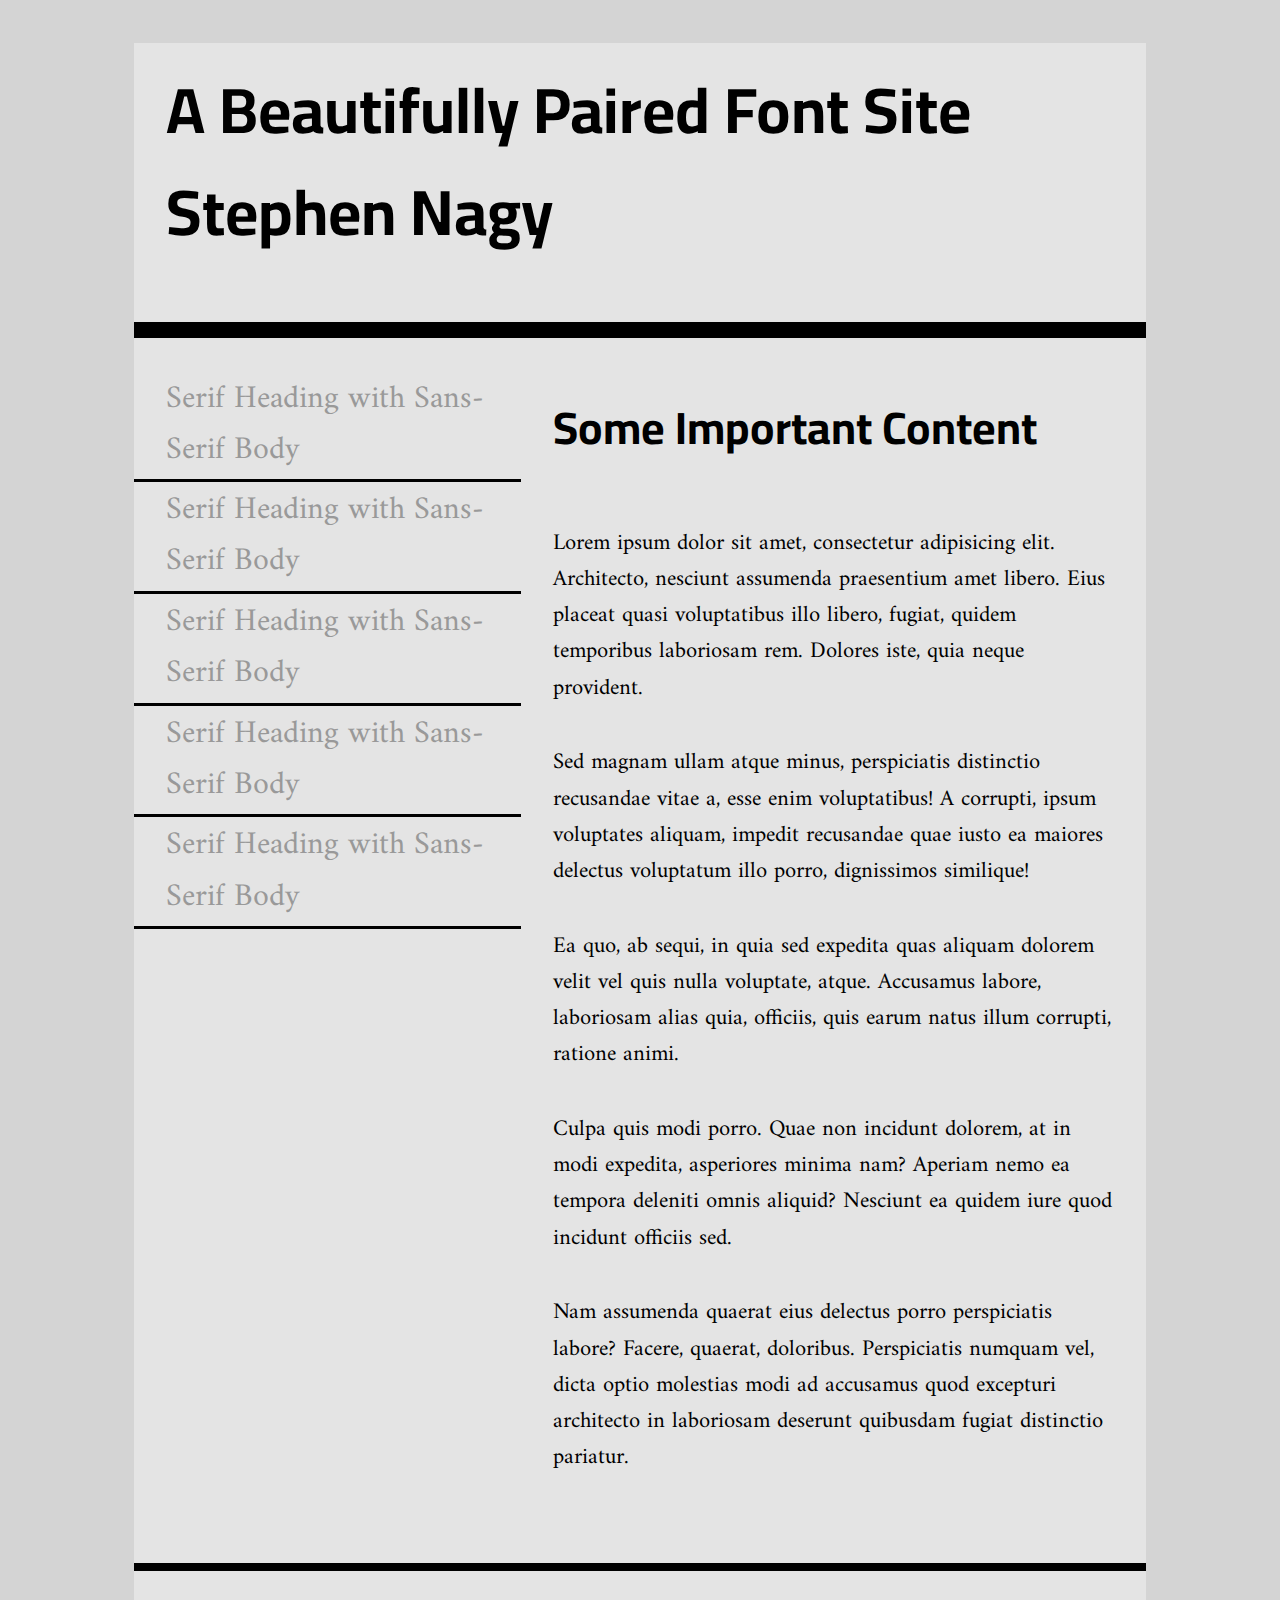
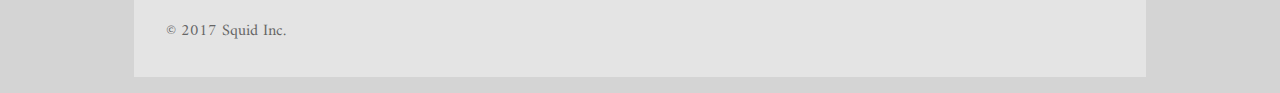
<file: fonts/index.html>
<!DOCTYPE html>
<html lang="en">
<head>
    <meta charset="UTF-8">
    <title>Font Assignment</title>
    <!-- two pages are 
    index.html with sans-serif headings and serif body text
    
    two.html with serif headings and sans-serif body text
    
    don't forget to add your google font <link> in the right place
    -->
    <meta name="viewpoint" content="width=device-width" />
    <link href="one.css" rel="stylesheet" type="text/css"/>
    <link href="https://fonts.googleapis.com/css?family=Amiri|Cairo" rel="stylesheet">
</head>
<body>
    <div class="wrapper">
        <header>
            <h1>A Beautifully Paired Font Site Stephen Nagy</h1>
        </header>
        <nav>
            <ul>
                <li><a href="two.html">Serif Heading with Sans-Serif Body</a></li>
                <li><a href="two.html">Serif Heading with Sans-Serif Body</a></li>
                <li><a href="two.html">Serif Heading with Sans-Serif Body</a></li>
                <li><a href="two.html">Serif Heading with Sans-Serif Body</a></li>
                <li><a href="two.html">Serif Heading with Sans-Serif Body</a></li>
            </ul>
        </nav>
        <main>
            <h2>Some Important Content</h2>
            <p>Lorem ipsum dolor sit amet, consectetur adipisicing elit. Architecto, nesciunt assumenda praesentium amet libero. Eius placeat quasi voluptatibus illo libero, fugiat, quidem temporibus laboriosam rem. Dolores iste, quia neque provident.</p>
            <p>Sed magnam ullam atque minus, perspiciatis distinctio recusandae vitae a, esse enim voluptatibus! A corrupti, ipsum voluptates aliquam, impedit recusandae quae iusto ea maiores delectus voluptatum illo porro, dignissimos similique!</p>
            <p>Ea quo, ab sequi, in quia sed expedita quas aliquam dolorem velit vel quis nulla voluptate, atque. Accusamus labore, laboriosam alias quia, officiis, quis earum natus illum corrupti, ratione animi.</p>
            <p>Culpa quis modi porro. Quae non incidunt dolorem, at in modi expedita, asperiores minima nam? Aperiam nemo ea tempora deleniti omnis aliquid? Nesciunt ea quidem iure quod incidunt officiis sed.</p>
            <p>Nam assumenda quaerat eius delectus porro perspiciatis labore? Facere, quaerat, doloribus. Perspiciatis numquam vel, dicta optio molestias modi ad accusamus quod excepturi architecto in laboriosam deserunt quibusdam fugiat distinctio pariatur.</p>
        </main>
        <footer>
            <p>&copy; 2017 Squid Inc.</p>
        </footer>
    </div>
</body>
</html>
</file>
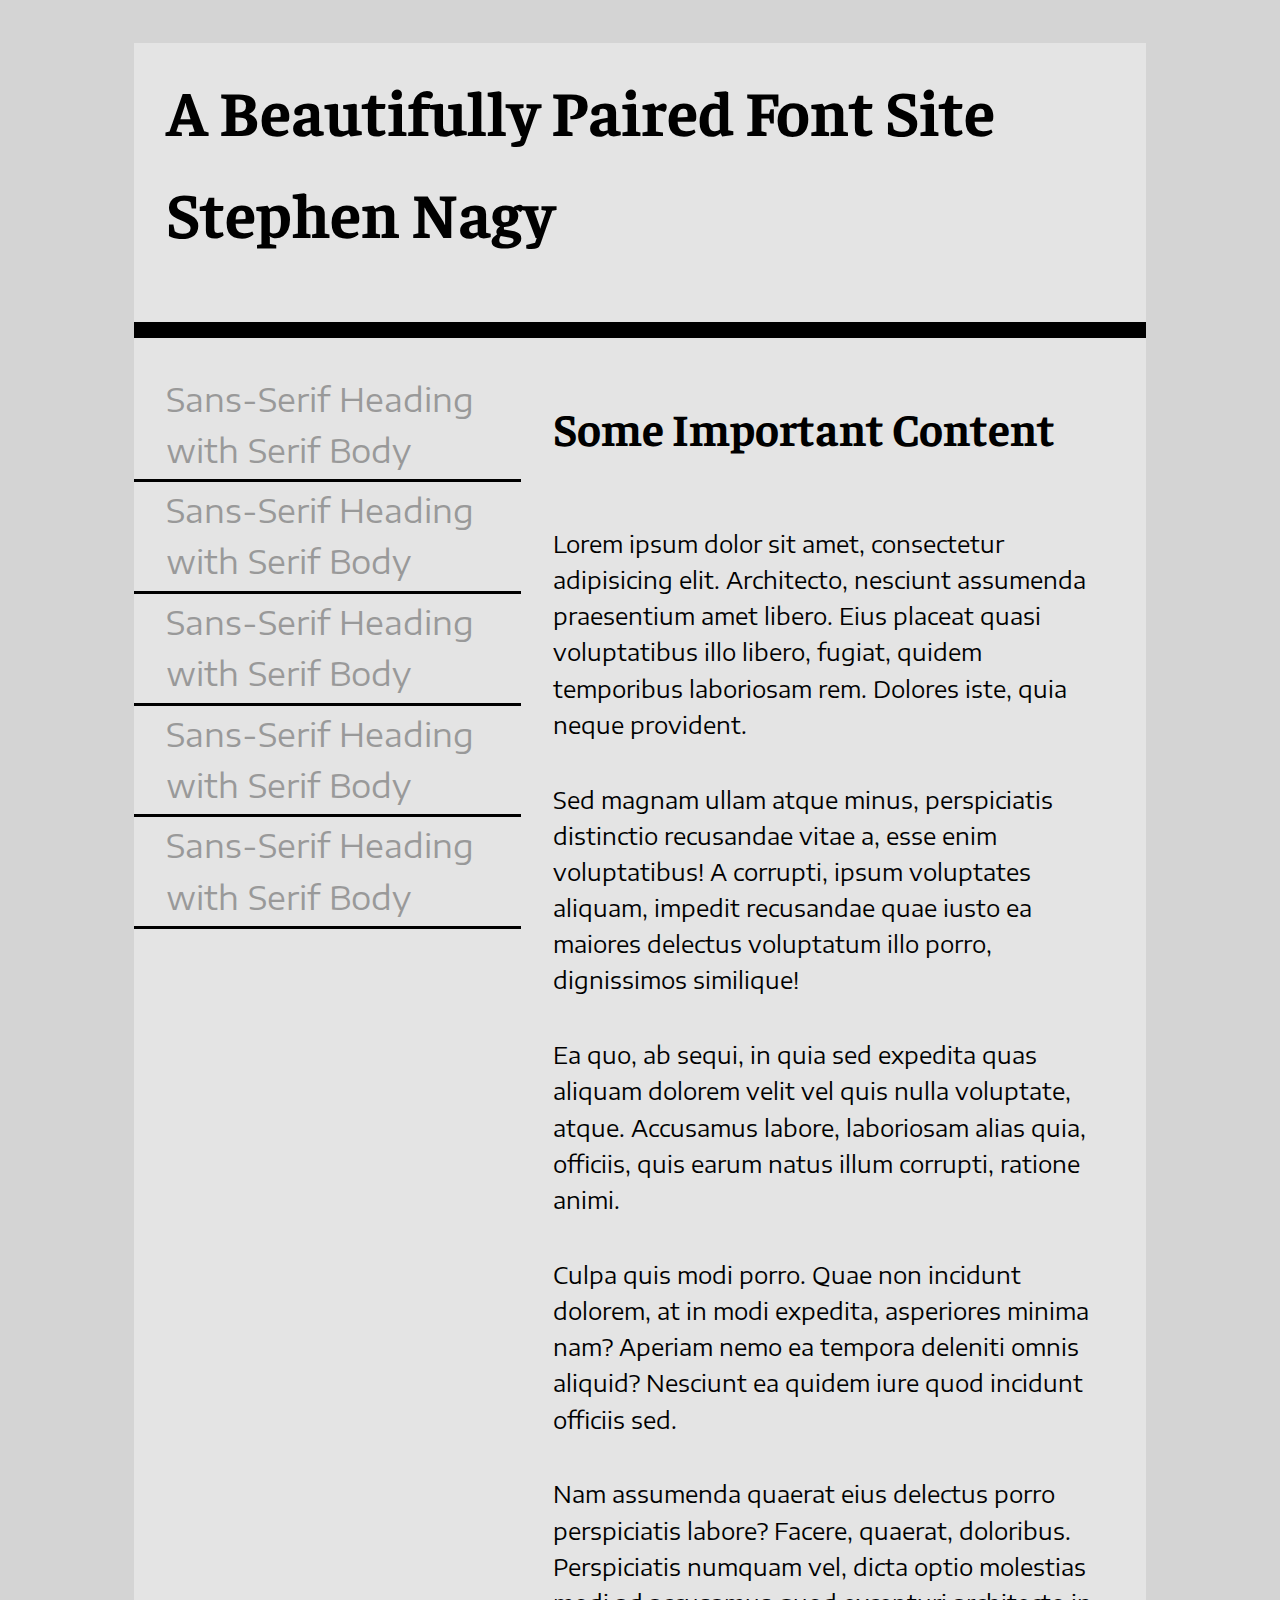
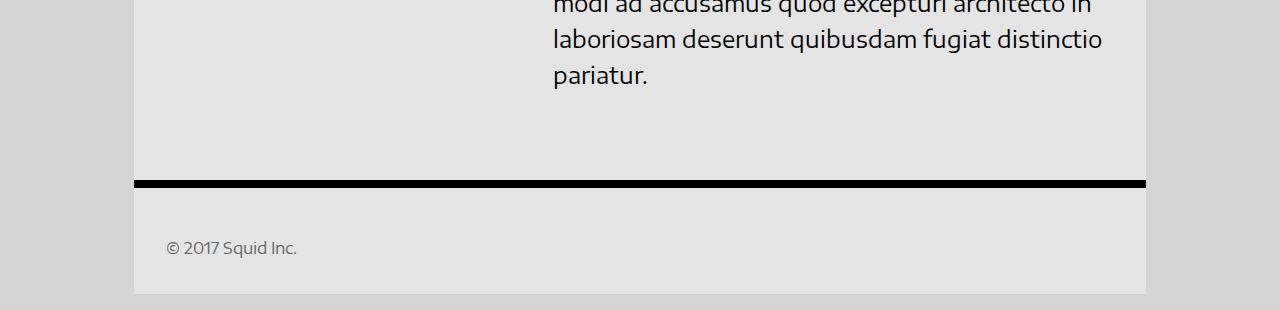
<file: fonts/two.html>
<!DOCTYPE html>
<html lang="en">
<head>
    <meta charset="UTF-8">
    <title>Font Assignment</title>
    <!-- two pages are 
    index.html with sans-serif headings and serif body text
    
    two.html with serif headings and sans-serif body text
    
    don't forget to add your google font <link> in the right place
    -->
    <meta name="viewpoint" content="width=device-width" />
    <link href="two.css" rel="stylesheet" type="text/css"/>
    <link href="https://fonts.googleapis.com/css?family=Encode+Sans+Expanded|Faustina" rel="stylesheet">
</head>
<body>
    <div class="wrapper">
        <header>
            <h1>A Beautifully Paired Font Site Stephen Nagy</h1>
        </header>
        <nav>
            <ul>
                <li><a href="index.html">Sans-Serif Heading with Serif Body</a></li>
                <li><a href="index.html">Sans-Serif Heading with Serif Body</a></li>
                <li><a href="index.html">Sans-Serif Heading with Serif Body</a></li>
                <li><a href="index.html">Sans-Serif Heading with Serif Body</a></li>
                <li><a href="index.html">Sans-Serif Heading with Serif Body</a></li>
            </ul>
        </nav>
        <main>
            <h2>Some Important Content</h2>
            <p>Lorem ipsum dolor sit amet, consectetur adipisicing elit. Architecto, nesciunt assumenda praesentium amet libero. Eius placeat quasi voluptatibus illo libero, fugiat, quidem temporibus laboriosam rem. Dolores iste, quia neque provident.</p>
            <p>Sed magnam ullam atque minus, perspiciatis distinctio recusandae vitae a, esse enim voluptatibus! A corrupti, ipsum voluptates aliquam, impedit recusandae quae iusto ea maiores delectus voluptatum illo porro, dignissimos similique!</p>
            <p>Ea quo, ab sequi, in quia sed expedita quas aliquam dolorem velit vel quis nulla voluptate, atque. Accusamus labore, laboriosam alias quia, officiis, quis earum natus illum corrupti, ratione animi.</p>
            <p>Culpa quis modi porro. Quae non incidunt dolorem, at in modi expedita, asperiores minima nam? Aperiam nemo ea tempora deleniti omnis aliquid? Nesciunt ea quidem iure quod incidunt officiis sed.</p>
            <p>Nam assumenda quaerat eius delectus porro perspiciatis labore? Facere, quaerat, doloribus. Perspiciatis numquam vel, dicta optio molestias modi ad accusamus quod excepturi architecto in laboriosam deserunt quibusdam fugiat distinctio pariatur.</p>
        </main>
        <footer>
            <p>&copy; 2017 Squid Inc.</p>
        </footer>
    </div>
</body>
</html>
</file>
<file: fonts/one.css>
<style>
@import url('https://fonts.googleapis.com/css?family=Amiri|Cairo');
</style>

*{
    padding: 0;
    margin: 0;
    box-sizing: border-box;
}
html{
    font-size: 16px;
    line-height: 1.6;
}
html,body{
    background-color: #d4d4d4;
}
h1{
    font-family: 'Cairo', 'Lucida Sans Unicode', 'Lucida Grande', sans-serif;
    font-size: 3.998rem;
    padding:1rem 2rem;
}
h2{
    font-family: 'Cairo', 'Lucida Sans Unicode', 'Lucida Grande', sans-serif;
    font-size: 2.827rem;
    padding:1rem 2rem;
}
nav ul{
    padding:1rem 0;
}
nav li{
    font-family: 'Amiri', 'Georgia1', 'Georgia', serif;
    font-size: 1.999rem;
    list-style-type: none;
}
nav li>a{
    display: block;
    text-decoration: none;
    border-bottom: 0.2rem solid black;
    padding: 0.2rem 2rem;
    color: #999;
}
nav li>a:hover,
nav li>a:active{
    color: #222;
}
p{
    font-family: 'Amiri', 'Georgia1', 'Georgia', serif;
    font-size: 1.414rem;
    padding:0.5rem 2rem;
}
main p:last-child{
    padding-bottom: 4rem;
}
.wrapper{
    width: 80%;
    max-width: 1200px;
    margin: 0 auto;
    background-color: #e4e4e4;
}
header{
    width:100%;
    border-bottom: 1rem solid black;
}
nav{
    float:left;
    width: 38.2%;
}
main{
    float:right;
    width: 61.8%;
}
footer{
    clear:both;
    width: 100%;
    border-top: 0.5rem solid black;
}
footer p{
    font-size: 1rem;
    padding: 2rem;
    color: #666;
}
</file>
<file: fonts/two.css>
<style>
@import url('https://fonts.googleapis.com/css?family=Encode+Sans+Expanded|Faustina');
</style>

*{
    padding: 0;
    margin: 0;
    box-sizing: border-box;
}
html{
    font-size: 16px;
    line-height: 1.6;
}
html,body{
    background-color: #d4d4d4;
}
h1{
    font-family: 'Faustina', 'Georgia1', 'Georgia', serif;
    font-size: 3.998rem;
    padding:1rem 2rem;
}
h2{
    font-family: 'Faustina', 'Georgia1', 'Georgia', serif;
    font-size: 2.827rem;
    padding:1rem 2rem;
}
nav ul{
    padding:1rem 0;
}
nav li{
    font-family: 'Encode Sans Expanded', 'Lucida Sans Unicode', 'Lucida Grande', sans-serif;
    font-size: 1.999rem;
    list-style-type: none;
}
nav li>a{
    display: block;
    text-decoration: none;
    border-bottom: 0.2rem solid black;
    padding: 0.2rem 2rem;
    color: #999;
}
nav li>a:hover,
nav li>a:active{
    color: #222;
}
p{
    font-family: 'Encode Sans Expanded', 'Lucida Sans Unicode', 'Lucida Grande', sans-serif;
    font-size: 1.414rem;
    padding:0.5rem 2rem;
}
main p:last-child{
    padding-bottom: 4rem;
}
.wrapper{
    width: 80%;
    max-width: 1200px;
    margin: 0 auto;
    background-color: #e4e4e4;
}
header{
    font-family: 'Faustina', serif;
    width:100%;
    border-bottom: 1rem solid black;
}
nav{
    float:left;
    width: 38.2%;
}
main{
    float:right;
    width: 61.8%;
}
footer{
    clear:both;
    width: 100%;
    border-top: 0.5rem solid black;
}
footer p{
    font-size: 1rem;
    padding: 2rem;
    color: #666;
}

font-family: 'Amiri', serif;
font-family: 'Cairo', sans-serif;
</file>
